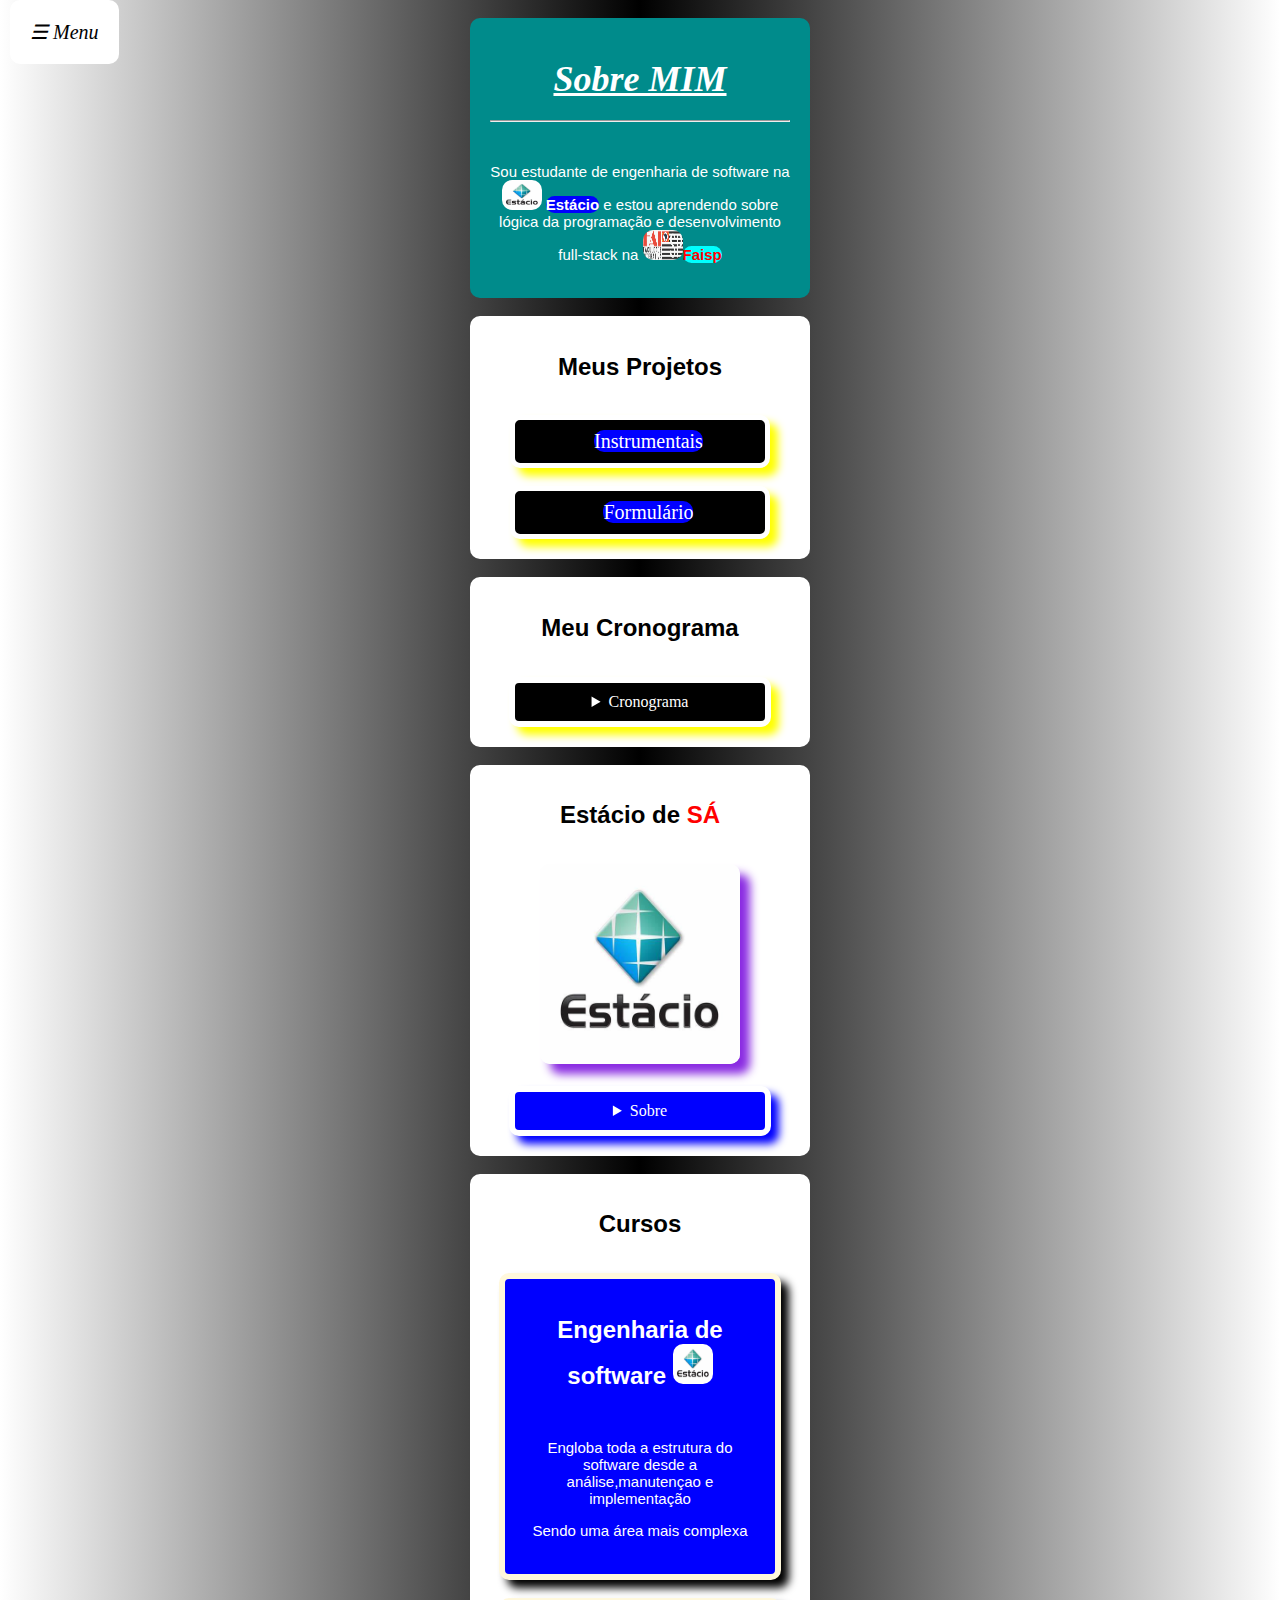
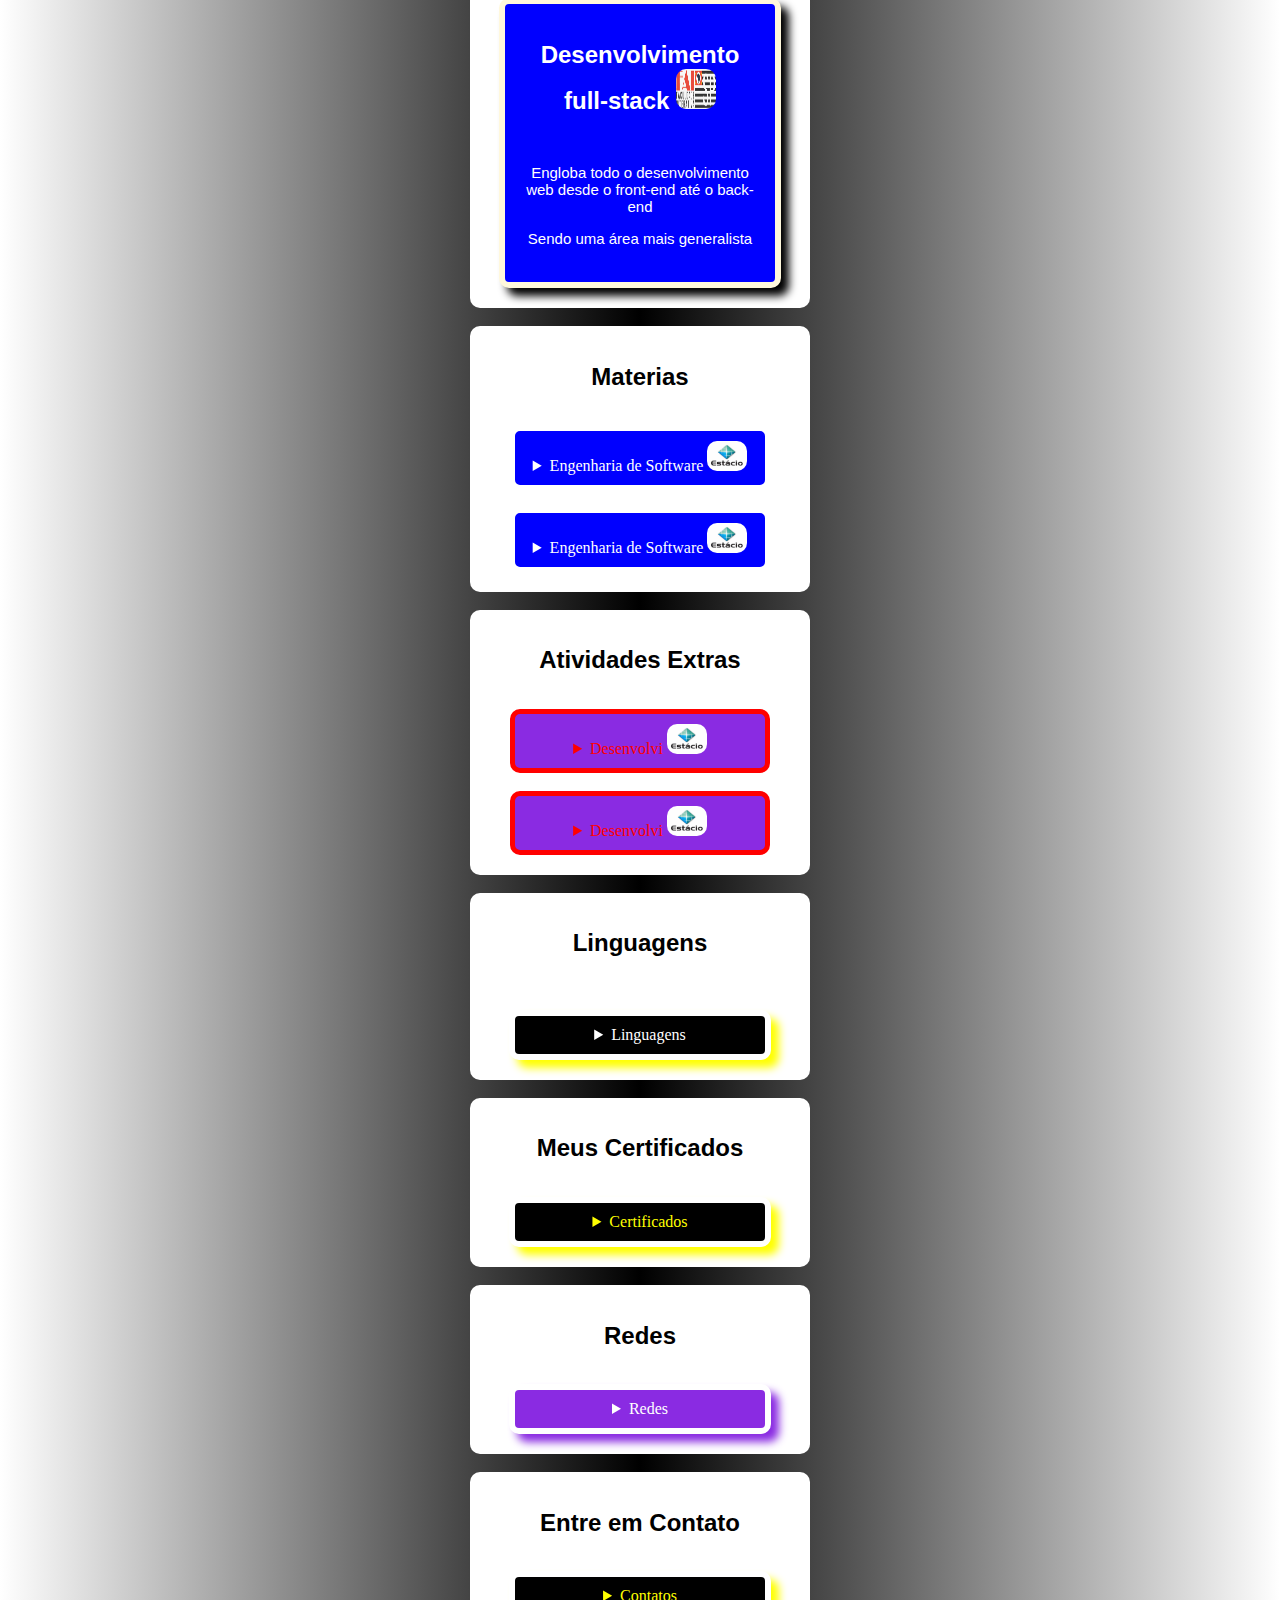
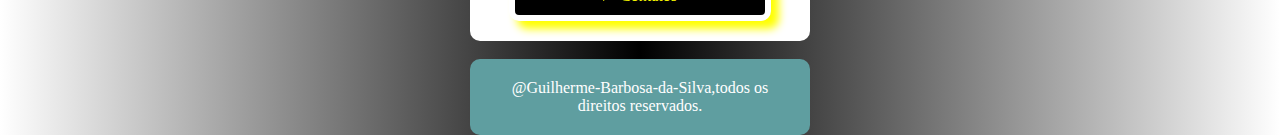
<file: index.html>
<!DOCTYPE html>
<html lang="pt-br">
<head>
    <link rel="shortcut icon" href="channels4_profile.jpg" type="image/x-icon">
    <link rel="stylesheet" href="main.css">
    <meta name="theme-color" content="#f2454">
    <meta charset="UTF-8">
    <meta name="viewport" content="width=device-width, initial-scale=1.0">
    <title>Sobre MIM</title>
</head>
<style>
.cronograma{margin: auto;width: 300px;border-radius: 10px 10px;overflow-x: auto;border: 6px solid white;box-shadow: 8px 8px 8px blue;white-space: nowrap;}
.certificados{margin: auto;width: 300px;border-radius: 10px 10px;overflow-x: auto;border: 6px solid white;box-shadow: 8px 8px 8px black;white-space: nowrap;}
.linguagens{width: 250px;margin: auto;border-radius: 10px 10px;padding: 20px;background-color: black;border: 6px solid white;box-shadow: 8px 8px 8px yellow;}
.estacio{width: 250px;margin: auto;border-radius: 10px 10px;padding: 20px;background-color: blue;border: 6px solid white;box-shadow: 8px 8px 8px blue;}
.color{width: 230px;margin: auto;border-radius: 10px 10px;padding: 20px;background-color: blue;border: 6px solid cornsilk;box-shadow: 8px 8px 8px black;}
.table1{height: 200px;width: 300px;margin: auto;border-radius: 10px 10px;white-space: nowrap;overflow-y: auto;border: 6px solid white;box-shadow: 8px 8px 8px blue;}
.table2{height: 200px;width: 300px;margin: auto;border-radius: 10px 10px;white-space: nowrap;overflow-y: auto;border: 6px solid white;box-shadow: 8px 8px 8px blueviolet;}
.table3{height: 200px;width: 300px;margin: auto;border-radius: 10px 10px;white-space: nowrap;overflow-y: auto;border: 6px solid brown;box-shadow: 8px 8px 8px white;}
.table4{height: 200px;width: 300px;margin: auto;border-radius: 10px 10px;white-space: nowrap;overflow-y: auto;border: 6px solid brown;box-shadow: 8px 8px 8px red;}
.redes{gap: 10px;padding: 20px;align-items: center;justify-content: center;text-align: center;display: flex;flex-direction: row;width: 280px;margin: auto;border-radius: 10px 10px;background-color: blueviolet;box-shadow: 8px 8px 8px white;}
.contatos{gap: 10px;padding: 20px;align-items: center;justify-content: center;text-align: center;display: flex;flex-direction: row;width: 250px;margin: auto;border-radius: 10px 10px;background-color: rgb(61, 57, 57);box-shadow: 8px 8px 8px yellow;}
ul{text-align: left;list-style-type: none;}
a{font-size: 15px;text-decoration: none;}
</style>
<body>
    <div class="menu" onclick="toggleMenu()">☰ Menu</div>
    <div class="fundo" id="abrirmenu">
    <div class="animação">
    <button class="botão-fechar-X" onclick="toggleMenu()">×</button>
    <br>
    <br>
    <ul>
        <br>
        <li><a href="#Cronograma" style="font-size: 20px;text-decoration: underline;">Cronograma</a></li>
        <br>
        <li><a href="#Projetos" style="font-size: 20px;text-decoration: underline;">Projetos</a></li>
        <br>
        <li><a href="#Certificados" style="font-size: 20px;text-decoration: underline;">Certificados</a></li>
        <br>
        <li><a href="#Faculdade" style="font-size: 20px;text-decoration: underline;">Faculdade</a></li>
        <br>
        <li><a href="#Cursos" style="font-size: 20px;text-decoration: underline;">Cursos</a></li>
        <br>
        <li><a href="#Materias" style="font-size: 20px;text-decoration: underline;">Materias</a></li>
        <br>
        <li><a href="#Contatos" style="font-size: 20px;text-decoration: underline;">Contatos</a></li>
        <br>
        <li><a href="#Redes" style="font-size: 20px;text-decoration: underline;">Redes</a></li>
        <br>
        <li><a href="#Sobre MIM" style="font-size: 20px;text-decoration: underline;">Sobre MIM</a></li>
        <br>
        <li><a href="#Linguagens" style="font-size: 20px;text-decoration: underline;">Linguagens</a></li>
        <br>
        <li><a href="#Extras" style="font-size: 20px;text-decoration: underline;">Extras</a></li>
        <br>
    </ul></div></div></div>
    <br>
    <div class="header">
    <header id="Sobre MIM" style="background-color: darkcyan;">
    <h1><big>Sobre MIM</big></h1>
    <hr>
    <br>
    <p>Sou estudante de engenharia de software na <img src="estacio.jpeg" alt="icon" width="40px" height="30px" style="border-radius: 10px 10px;"> <a href="https://portal.estacio.br/quem-somos/missao-e-valores.aspx" target="_blank" rel="external" style="background-color: blue;color: white;border-radius: 10px 10px;text-shadow: 6px;"><b>Estácio</b></a> e estou aprendendo sobre lógica da programação e desenvolvimento full-stack na <img src="Faisp.webp" alt="icon" width="40px" height="30px" style="border-radius: 10px 10px;"><a href="https://faisp.edu.br/" target="_blank" rel="external" style="background-color: aqua;color: red;border-radius: 10px 10px;text-shadow: 6px;"><b>Faisp</b></a></p>
    </header>
    </div>
    <br>
    <main>
    <div class="section">
    <section id="Projetos" style="background-color: white;">
    <h2><big>Meus Projetos</big></h2>
    <br>
    <div class="summary"><div id="text"><details><summary style="background-color: black;border: 5px solid white;box-shadow: 8px 8px 8px yellow;"><a href="projetos.html" target="_blank" rel="external" style="background-color: blue;color: white;border-radius: 10px 10px;text-shadow: 6px;font-size: 20px;">Instrumentais</a></summary></details></div></div>
    <br>
    <div class="summary"><div id="text"><details><summary style="background-color: black;border: 5px solid white;box-shadow: 8px 8px 8px yellow;"><a href="formulario.html" target="_blank" rel="external" style="background-color: blue;color: white;border-radius: 10px 10px;text-shadow: 6px;font-size: 20px;">Formulário</a></summary></details></div></div>
    </section>
    </div>
    <br>
    <div class="section">
    <section id="Cronograma" style="background-color: white;">
    <h2><big>Meu Cronograma</big></h2>
    <br>
    <div class="summary"><div id="text"><details><summary style="background-color: black;color: white;border: 6px solid white;box-shadow: 8px 8px 8px yellow;">Cronograma</summary>
    <br>
    <div class="cronograma">
    <table>
    <thead style="background-color: black;color: yellow;"><tr><td colspan="20">Cronograma</td></tr></thead>
    <tbody style="background-color: blanchedalmond;color: blanchedalmond;"><tr><td colspan="20">NEW</td></tr></tbody>
    <thead style="background-color: blue;color: white;"><tr><td colspan="20">Horários</td></tr></thead>
    <tbody style="background-color: blanchedalmond;color: blanchedalmond;"><tr><td colspan="20">NEW</td></tr></tbody>
    <tbody style="background-color: aqua;color: black;"><tr>
    <td>05:00 AM</td>
    <td>06:00 AM</td>
    <td>07:00 AM</td>
    <td>08:00 AM</td>
    <td>09:00 AM</td>
    <td>10:00 AM</td>
    <td>11:00 AM</td>
    <td>12:00 AM</td>
    <td>13:00 PM</td>
    <td>14:00 PM</td>
    <td>15:00 PM</td>
    <td>16:00 PM</td>
    <td>17:00 PM</td>
    <td>18:00 PM</td>
    <td>19:00 PM</td>
    <td>20:00 PM</td>
    <td>21:00 PM</td>
    <td>22:00 PM</td>
    <td>23:00 PM</td>
    <td>00:00 PM</td></tr></tbody>
    <tbody style="background-color: blanchedalmond;color: blanchedalmond;"><tr><td colspan="20">NEW</td></tr></tbody>
    <thead style="background-color: blue;color: white;"><tr><td colspan="20">Atividades</td></tr></thead>
    <tbody style="background-color: blanchedalmond;color: blanchedalmond;"><tr><td colspan="20">NEW</td></tr></tbody>
    <tbody style="background-color: aqua;color: black;"><tr>
    <td>Acordar</td>
    <td>Iniciar</td>
    <td>Planejar</td>
    <td>Levantar</td>
    <td>Arumar a cama</td>
    <td>Preparar o café</td>
    <td>Ir treinar</td>
    <td>Voltar</td>
    <td>Tomar banho</td>
    <td>Preparar o almoço</td>
    <td>Estudar</td>
    <td>Praticar</td>
    <td>Treinar</td>
    <td>Praticar</td>
    <td>Meditar</td>
    <td>Ir ao trabalho</td>
    <td>Voltar</td>
    <td>Tomar banho</td>
    <td>Jantar</td>
    <td>Estudar</td></tr></tbody>
    <tbody style="background-color: blanchedalmond;color: blanchedalmond;"><tr><td colspan="20">NEW</td></tr></tbody>
    <thead style="background-color: blue;color: white;"><tr><td colspan="20">Status</td></tr></thead>
    <tbody style="background-color: blanchedalmond;color: blanchedalmond;"><tr><td colspan="20">NEW</td></tr></tbody>
    <tbody style="background-color: aqua;color: black;"><tr>
    <td>Bom</td>
    <td>Legal</td>
    <td>Ótimo</td>
    <td>Demais</td>
    <td>Divertido</td>
    <td>Adoro</td>
    <td>Maravilha</td>
    <td>Muito bom</td>
    <td>Excelente</td>
    <td>Excepcional</td>
    <td>Magnifico</td>
    <td>Extraordinário</td>
    <td>Mais ou menos</td>
    <td>Good</td>
    <td>Very good</td>
    <td>Very joob</td>
    <td>Very nice</td>
    <td>Right now</td>
    <td>Paz</td>
    <td>So good</td></tr></tbody>
    <tbody style="background-color: blanchedalmond;color: blanchedalmond;"><tr><td colspan="20">NEW</td></tr></tbody>
    <thead style="background-color: blue;color: white;"><tr><td colspan="20">NOTAS</td></tr></thead>
    <tbody style="background-color: blanchedalmond;color: blanchedalmond;"><tr><td colspan="20">NEW</td></tr></tbody>
    <tbody style="background-color: aqua;color: black;"><tr>
    <td>10</td>
    <td>8</td>
    <td>8</td>
    <td>9</td>
    <td>7</td>
    <td>7</td>
    <td>9</td>
    <td>6</td>
    <td>8</td>
    <td>6</td>
    <td>6</td>
    <td>9</td>
    <td>6</td>
    <td>9</td>
    <td>7</td>
    <td>9</td>
    <td>8</td>
    <td>7</td>
    <td>9</td>
    <td>7</td></tr></tbody>
    <tbody style="background-color: blanchedalmond;color: blanchedalmond;"><tr><td colspan="20">NEW</td></tr></tbody>
    <tfoot style="background-color: black;color: white;"><tr><td colspan="20">FIM</td></tr></tfoot>
    </table>
    </div>
    </details></div></div>
    </section>
    </div>
    <br>
    <div class="section">
    <section id="Faculdade" style="background-color: white;">
    <h2><big>Estácio de <b style="color: red;">SÁ</b></big></h2>
    <br>
    <div class="image">
    <img src="estacio.jpeg" alt="icon" width="200px" height="200px" style="border-radius: 10px 10px;box-shadow: 10px 10px 10px  blueviolet;">
    </div>
    <br>
    <div class="summary"><div id="text"><details><summary style="background-color: blue;color: white;border: 6px solid white;box-shadow: 8px 8px 8px blue;">Sobre</summary>
    <br>
    <div class="estacio">
    <dl>
        <dt style="color: yellow;"><img src="FAM Missao.png" alt="icon" width="40px" height="40px" style="border-radius: 10px 10px;box-shadow: 8px 8px 8px white;">Missão</dt>
        <dd style="color: white;">Integramos academia e gestão para oferecer uma educação transformadora ao maior número de pessoas, criando impacto positivo para a sociedade.</dd>
        <dt style="color: yellow;"><img src="Fam Vissao.png" alt="icon" width="40px" height="40px" style="border-radius: 10px 10px;box-shadow: 8px 8px 8px white;">Visão</dt>
        <dd style="color: white;">EDUCAR PARA TRANSFORMAR</dd>
        <dt style="color: yellow;"><img src="fam valores.png" alt="icon" width="40px" height="40px" style="border-radius: 10px 10px;box-shadow: 8px 8px 8px white;">Valores</dt>
        <dt style="color: red;">Foco no aluno </dt>
        <dd style="color: white;">O aluno é nossa razão de ser.</dd>
        <dt style="color: red;">Gente e Meritocracia </dt>
        <dd style="color: white;">Valorizamos e reconhecemos o mérito do maior ativo que possuímos: nossa gente.</dd>
        <dt style="color: red;">Inovação</dt>
        <dd style="color: white;">Devemos criar e ousar sempre.</dd>
        <dt style="color: red;">Simplicidade </dt>
        <dd style="color: white;">Devemos ser simples para sermos ágeis e austeros.</dd>
        <dt style="color: red;">Resultado</dt>
        <dd style="color: white;">Perseguimos resultados extraordinários com paixão e método, agindo sempre como “donos”.</dd>
        <dt style="color: red;">Ética </dt>
        <dd style="color: white;">Não toleramos desvios de conduta.</dd>
        <dt style="color: red;">Excelência</dt>
        <dd style="color: white;">Perseguimos a excelência na prestação de serviços dentro e fora da sala de aula.</dd>
        <dt style="color: red;">Hospitalidade</dt>
        <dd style="color: white;">Tratamos as pessoas como gostamos de ser tratados.</dd>
    </dl>
    </div>
    </details></div></div>
    </section>
    </div>
    <br>
    <div class="section">
    <section id="Cursos" style="background-color: white;">
    <h2><big>Cursos</big></h2>
    <br>
    <div class="cursos">
    <div class="color">
    <h2 style="color: white;"><big>Engenharia de software <img src="estacio.jpeg" alt="icon" width="40px" height="40px" style="border-radius: 10px 10px;"></big></h2>
    <br>
    <p>Engloba toda a estrutura do software desde a análise,manutençao e implementação</p>
    <p>Sendo uma área mais complexa</p>
    </div></div>
    <br>
    <div class="cursos">
    <div class="color">
    <h2 style="color: white;"><big>Desenvolvimento full-stack <img src="Faisp.webp" alt="icon" width="40px" height="40px" style="border-radius: 10px 10px;"></big></h2>
    <br>
    <p>Engloba todo o desenvolvimento web desde o front-end até o back-end</p>
    <p>Sendo uma área mais generalista</p>
    </div></div>
    </section>
    </div>
    <br>
    <div class="section">
    <section id="Materias" style="background-color: white;">
    <h2><big>Materias</big></h2>
    <br>
    <div class="summary"><div id="text"><details><summary style="background-color: blue;color: white;border: 5px solid white;box-shadow: 8px 8px 8px white;">Engenharia de Software <img src="estacio.jpeg" alt="icon" width="40px" height="30px" style="border-radius: 10px 10px;"></summary>
    <br>
    <caption><b style="color: red;">Cursadas</b></caption>
    <div class="table1">
    <table>
    <thead style="background-color: blue;color: white;"><tr><td>Desenvolvimento de Software</td></tr></thead>
    <tbody style="background-color: aqua;color: black;"><tr><td>Projetar,criar e manusear softwares robustos</td></tr></tbody>
    <thead style="background-color: blue;color: white;"><tr><td>Python</td></tr></thead>
    <tbody style="background-color: aqua;color: black;"><tr><td>Linguagem de programação orientada e estruturada á objetos sendo multiparadgma</td></tr></tbody>
    <thead style="background-color: blue;color: white;"><tr><td>Segurança de Informação</td></tr></thead>
    <tbody style="background-color: aqua;color: black;"><tr><td>Proteção de dados contra ataques maliciosos realizados por hackers</td></tr></tbody>
    <thead style="background-color: blue;color: white;"><tr><td>Arquitetura computacional</td></tr></thead>
    <tbody style="background-color: aqua;color: black;"><tr><td>Relação de interação e comunicação entre o softare e o hardware</td></tr></tbody>
    <thead style="background-color: blue;color: white;"><tr><td>Pensamento Computacional</td></tr></thead>
    <tbody style="background-color: aqua;color: black;"><tr><td>Forma de analisar e projetar do desenvolvedor de software</td></tr></tbody>
    <thead style="background-color: blue;color: white;"><tr><td>Matemática e lógica</td></tr></thead>
    <tbody style="background-color: aqua;color: black;"><tr><td>Realizar calculos e operações arítmeticas para fortalecimento do racíocinio lógico</td></tr></tbody>
    <thead style="background-color: blue;color: white;"><tr><td>Desenvolvimento WEB</td></tr></thead>
    <tbody style="background-color: aqua;color: black;"><tr><td>Utilização das ferramentas html, css , Javascript</td></tr></tbody>
    <thead style="background-color: blue;color: white;"><tr><td>Sistemas e sociedade</td></tr></thead>
    <tbody style="background-color: aqua;color: black;"><tr><td>De que maneira a sociedade influência na construção de softwares atraves de interesses</td></tr></tbody>
    <thead style="background-color: blue;color: white;"><tr><td>Requisitos de sistemos</td></tr></thead>
    <tbody style="background-color: aqua;color: black;"><tr><td>Quais os requerimentos pra um sistema rodar</td></tr></tbody>
    <tfoot style="background-color: black;color: white;"><tr><td>FIM</td></tr></tfoot>
    </table>
    </div>
    </details></div></div>
    <br>
    <div class="summary"><div id="text"><details><summary style="background-color: blue;color: white;border: 5px solid white;box-shadow: 8px 8px 8px white;">Engenharia de Software <img src="estacio.jpeg" alt="icon" width="40px" height="30px" style="border-radius: 10px 10px;"></summary>
    <br>
    <caption><b style="color: red;">Faltam</b></caption>
    <div class="table2">
    <table>
    <thead style="background-color: blueviolet;color: red;"><tr><td>Comportamento Organizacional</td></tr></thead>
    <tbody style="background-color: white;color: black;"><tr><td>Forma da equipe se comportar no ambiente Organizacional</td></tr></tbody>
    <thead style="background-color: blueviolet;color: red;"><tr><td>Big data em Python</td></tr></thead>
    <tbody style="background-color: white;color: black;"><tr><td>Grande volume de dados utilizando as bibliotecas python</td></tr></tbody>
    <thead style="background-color: blueviolet;color: red;"><tr><td>Engenharia do produto</td></tr></thead>
    <tbody style="background-color: white;color: black;"><tr><td>Disciplina que envolve o planejamento, desenvolvimento e gestão de produtos, focando na criação de soluções que atendam às necessidades dos usuários.</td></tr></tbody>
    <thead style="background-color: blueviolet;color: red;"><tr><td>Engenharia de usabilidade</td></tr></thead>
    <tbody style="background-color: white;color: black;"><tr><td> Área que estuda e aplica princípios para garantir que produtos e sistemas sejam fáceis de usar e atendam às expectativas dos usuários.</td></tr></tbody>
    <thead style="background-color: blueviolet;color: red;"><tr><td>Modelagem de Processos</td></tr></thead>
    <tbody style="background-color: white;color: black;"><tr><td>Técnica que representa graficamente os processos de negócios, ajudando a entender, analisar e melhorar fluxos de trabalho.</td></tr></tbody>
    <thead style="background-color: blueviolet;color: red;"><tr><td>Banco de Dados</td></tr></thead>
    <tbody style="background-color: white;color: black;"><tr><td>Sistema que organiza e armazena dados de forma estruturada, permitindo fácil acesso, gerenciamento e manipulação das informações.</td></tr></tbody>
    <thead style="background-color: blueviolet;color: red;"><tr><td>My sql</td></tr></thead>
    <tbody style="background-color: white;color: black;"><tr><td>Um dos sistemas de gerenciamento de banco de dados relacionais mais populares, amplamente utilizado para aplicações web devido à sua robustez e facilidade de uso.</td></tr></tbody>
    <thead style="background-color: blueviolet;color: red;"><tr><td>Arquitetura de Software</td></tr></thead>
    <tbody style="background-color: white;color: black;"><tr><td>A prática de definir a estrutura e organização de sistemas de software, abrangendo componentes, suas interações e diretrizes para desenvolvimento, visando garantir escalabilidade, desempenho e manutenção.</td></tr></tbody>
    <thead style="background-color: blueviolet;color: red;"><tr><td>Inteligência Artificial</td></tr></thead>
    <tbody style="background-color: white;color: black;"><tr><td>Área da ciência da computação que se dedica a criar sistemas capazes de realizar tarefas que normalmente requerem inteligência humana, como aprendizado, raciocínio e reconhecimento de padrões.</td></tr></tbody>
    <tfoot style="background-color: black;color: red;"><tr><td>FIM</td></tr></tfoot>
    </table>
    </div>
    </details></div></div>
    </section>
    </div>
    <br>
    <div class="section">
    <section id="Extras" style="background-color: white;">
    <h2><big>Atividades Extras</big></h2>
    <br>
     <div class="summary"><div id="text"><details><summary style="background-color: blueviolet;color: red;border: 5px solid red;box-shadow: 8px 8px 8px white;">Desenvolvi <img src="estacio.jpeg" alt="icon" width="40px" height="30px" style="border-radius: 10px 10px;"></summary>
    <br>
    <caption><b style="color: red;">Cursadas</b></caption>
    <div class="table3">
    <table>
    <thead style="background-color: brown;color: white;"><tr><td>Machine Learning</td></tr></thead>
    <tbody style="background-color: aquamarine;color: black;"><tr><td>Ramo da inteligência artificial focado em desenvolver algoritmos que permitem que os sistemas aprendam a partir de dados.</td></tr></tbody>
    <thead style="background-color: brown;color: white;"><tr><td>Desenvolvimento Ágil</td></tr></thead>
    <tbody style="background-color: aquamarine;color: black;"><tr><td>Metodologia que promove entregas rápidas e incrementais de software, adaptando-se rapidamente às mudanças.</td></tr></tbody>
    <thead style="background-color: brown;color: white;"><tr><td>DevOps</td></tr></thead>
    <tbody style="background-color: aquamarine;color: black;"><tr><td>Integração de práticas de desenvolvimento e operações para aumentar a eficiência no ciclo de vida do software.</td></tr></tbody>
    <thead style="background-color: brown;color: white;"><tr><td>Segurança da Informação</td></tr></thead>
    <tbody style="background-color: aquamarine;color: black;"><tr><td>Estudo de práticas e tecnologias para proteger dados e sistemas contra acessos não autorizados e ataques.</td></tr></tbody>
    <thead style="background-color: brown;color: white;"><tr><td>Interface do Usuário (UI)</td></tr></thead>
    <tbody style="background-color: aquamarine;color: black;"><tr><td>Foco na criação de interfaces visuais que facilitam a interação entre usuários e sistemas.
    </td></tr></tbody>
    <thead style="background-color: brown;color: white;"><tr><td>Experiência do Usuário (UX)</td></tr></thead>
    <tbody style="background-color: aquamarine;color: black;"><tr><td>Abordagem centrada no usuário para melhorar a satisfação e usabilidade de produtos e serviços.</td></tr></tbody>
    <thead style="background-color: brown;color: white;"><tr><td>Programação Funcional</td></tr></thead>
    <tbody style="background-color: aquamarine;color: black;"><tr><td>Paradigma de programação que trata a computação como a avaliação de funções matemáticas, evitando mudanças de estado.</td></tr></tbody>
    <thead style="background-color: brown;color: white;"><tr><td>Redes de Computadores:</td></tr></thead>
    <tbody style="background-color: aquamarine;color: black;"><tr><td>Estudo das interconexões de sistemas computacionais e comunicação de dados entre eles.</td></tr></tbody>
    <tfoot style="background-color: black;color: white;"><tr><td>FIM</td></tr></tfoot>
    </table>
    </div>
    </details></div></div>
    <br>
     <div class="summary"><div id="text"><details><summary style="background-color: blueviolet;color: red;border: 5px solid red;box-shadow: 8px 8px 8px white;">Desenvolvi <img src="estacio.jpeg" alt="icon" width="40px" height="30px" style="border-radius: 10px 10px;"></summary>
    <br>
    <caption><b style="color: red;">Faltam</b></caption>
    <div class="table4">
    <table>
    <thead style="background-color: azure;color: red;"><tr><td>Computação em Nuvem:</td></tr></thead>
    <tbody style="background-color: azure;color: black;"><tr><td>Entrega de serviços de computação (armazenamento, processamento) pela internet, permitindo acesso remoto a recursos.</td></tr></tbody>
    <thead style="background-color: azure;color: red;"><tr><td>Banco de Dados NoSQL</td></tr></thead>
    <tbody style="background-color: azure;color: black;"><tr><td>Tipo de banco de dados projetado para trabalhar com dados não estruturados, oferecendo flexibilidade </td></tr></tbody>
    <thead style="background-color: azure;color: red;"><tr><td>Realidade Aumentada:</td></tr></thead>
    <tbody style="background-color: azure;color: black;"><tr><td>Tecnologia que sobrepõe informações digitais ao mundo real, melhorando a interação do usuário com o ambiente.</td></tr></tbody>
    <thead style="background-color: azure;color: red;"><tr><td>Análise de Dados:</td></tr></thead>
    <tbody style="background-color: azure;color: black;"><tr><td>Processo de inspecionar, limpar e modelar dados com o objetivo de descobrir informações úteis para a tomada de decisões.</td></tr></tbody>
    <thead style="background-color: azure;color: red;"><tr><td>Blockchain</td></tr></thead>
    <tbody style="background-color: azure;color: black;"><tr><td>Tecnologia de registro descentralizado que garante a segurança e transparência de transações digitais.</td></tr></tbody>
    <thead style="background-color: azure;color: red;"><tr><td>Internet das Coisas (IoT)</td></tr></thead>
    <tbody style="background-color: azure;color: black;"><tr><td>Rede de dispositivos físicos conectados à internet, permitindo a coleta e troca de dados.</td></tr></tbody>
    <thead style="background-color: azure;color: red;"><tr><td>Design de Sistemas</td></tr></thead>
    <tbody style="background-color: azure;color: black;"><tr><td>Processo de especificação e criação de arquitetura de software e hardware para atender a requisitos funcionais e não funcionais.</td></tr></tbody>
    <thead style="background-color: azure;color: red;"><tr><td>Teste de Software:</td></tr></thead>
    <tbody style="background-color: azure;color: black;"><tr><td>Conjunto de processos que garantem a qualidade do software por meio de identificação e correção de falhas antes do lançamento.</td></tr></tbody>
    <tfoot style="background-color: black;color: brown;"><tr><td>FIM</td></tr></tfoot>
    </table>
    </div>
    </details></div></div>
    </section>
    </div>
    <br>
    <div class="section">
    <section id="Linguagens" style="background-color: white;">
    <h2><big>Linguagens</big></h2>
    <br>
    <br>
    <div class="summary"><div id="text"><details><summary style="background-color: black;color: white;border: 6px solid white;box-shadow: 8px 8px 8px yellow;">Linguagens</summary>
    <br>
    <div class="linguagens">
    <dl>
        <dt style="color: yellow;"><img src="python.png" alt="icon" width="40px" height="40px" style="box-shadow: 8px 8px 8px white;border-radius: 10px 10px;">Python</dt>
        <dd style="color: white;">Uma linguagem versátil e de fácil leitura, popular para desenvolvimento web, ciência de dados e automação.</dd>
        <dt style="color: yellow;"><img src="Java.png" alt="icon" width="40px" height="40px" style="box-shadow: 8px 8px 8px white;border-radius: 10px 10px;">Java</dt>
        <dd style="color: white;">Uma linguagem robusta e orientada a objetos, amplamente utilizada em aplicações corporativas e desenvolvimento Android.</dd>
        <dt style="color: yellow;"><img src="Javascript.jpeg" alt="icon" width="40px" height="40px" style="box-shadow: 8px 8px 8px white;border-radius: 10px 10px;">Javascript</dt>
        <dd style="color: white;">A linguagem fundamental para o desenvolvimento web, permitindo interatividade e dinamismo em páginas da web.</dd>
        <dt style="color: yellow;"><img src="C.png" alt="icon" width="40px" height="40px" style="box-shadow: 8px 8px 8px white;border-radius: 10px 10px;">C</dt>
        <dd style="color: white;">Uma linguagem de programação de baixo nível que fornece controle direto sobre hardware, usada em sistemas operacionais e aplicativos de alto desempenho.</dd>
        <dt style="color: yellow;"><img src="C++.jpg" alt="icon" width="40px" height="40px" style="box-shadow: 8px 8px 8px white;border-radius: 10px 10px;">C++</dt>
        <dd style="color: white;">Uma extensão do C que adiciona programação orientada a objetos, ideal para desenvolvimento de software complexo, como jogos e sistemas embutidos.</dd>
        <dt style="color: yellow;"><img src="C w.png" alt="icon" width="40px" height="40px" style="box-shadow: 8px 8px 8px white;border-radius: 10px 10px;">C#</dt>
        <dd style="color: white;">Desenvolvida pela Microsoft, é uma linguagem orientada a objetos usada principalmente para aplicações no ambiente .NET e desenvolvimento de jogos com Unity.</dd>
        <dt style="color: yellow;"><img src="Ruby.jpeg" alt="icon" width="40px" height="40px" style="box-shadow: 8px 8px 8px white;border-radius: 10px 10px;">Ruby</dt>
        <dd style="color: white;"> Conhecida pela sua simplicidade e elegância, é frequentemente usada em desenvolvimento web, especialmente com o framework Ruby on Rails.</dd>
    </dl>
    </div>
    </details></div></div>
    </section>
    </div>
    <br>
    <div class="section">
    <section id="Certificados" style="background-color: white;">
    <h2><big>Meus Certificados</big></h2>
    <br>
    <div class="summary"><div id="text"><details><summary style="background-color: black;color: yellow;border: 6px solid white;box-shadow: 8px 8px 8px yellow;">Certificados</summary>
    <br>
    <div class="certificados">
    <table>
    <thead style="background-color: black;color: white;"><tr><td colspan="5">Certificados</td></tr></thead>
    <tbody style="background-color: beige;color: beige;"><tr><td colspan="5">NEW</td></tr></tbody>
    <thead style="background-color: blue;color: white;"><tr><td colspan="5">Skills</td></tr></thead>
    <tbody style="background-color: beige;color: beige;"><tr><td colspan="5">NEW</td></tr></tbody>
    <tbody style="text-align: center;background-color:brown;color: white;"><tr>
    <td>JAVA</td>
    <td>HTML</td>
    <td>Html e CSS</td>
    <td>LGPD</td>
    <td>Segurança da Informação</td></tr></tbody>
    <tbody style="background-color: beige;color: beige;"><tr><td colspan="5">NEW</td></tr></tbody>
    <tbody style="text-align: center;background-color:aqua;"><tr>
    <td><img src="Pdf.jpeg" alt="icon" width="40px" height="40px" style="box-shadow: 5px 5px 5px white;border-radius: 10px 10px;"></td>
    <td><img src="Pdf.jpeg" alt="icon" width="40px" height="40px" style="box-shadow: 5px 5px 5px white;border-radius: 10px 10px;"></td>
    <td><img src="Pdf.jpeg" alt="icon" width="40px" height="40px" style="box-shadow: 5px 5px 5px white;border-radius: 10px 10px;"></td>
    <td><img src="Pdf.jpeg" alt="icon" width="40px" height="40px" style="box-shadow: 5px 5px 5px white;border-radius: 10px 10px;"></td>
    <td><img src="Pdf.jpeg" alt="icon" width="40px" height="40px" style="box-shadow: 5px 5px 5px white;border-radius: 10px 10px;"></td></tr></tbody>
    <tbody style="background-color: beige;color: beige;"><tr><td colspan="5">NEW</td></tr></tbody>
    <tbody style="text-align: center;background-color:black;"><tr>
    <td><a href="download (2).pdf" download="pdf" style="background-color: brown;color: white;border: 3px solid white;border-radius: 10px 10px;text-shadow: 6px;text-decoration: none;">Baixe aqui</a></td>
    <td><a href="Guilherme-Barbosa-da-Silva-HTML5-40-Horas-Certificado-Curso-em-Video (1).PDF" download="pdf" style="background-color: brown;color: white;border: 3px solid white;border-radius: 10px 10px;text-shadow: 6px;text-decoration: none;">Baixe aqui</a></td>
    <td><a href="Guilherme-Barbosa-da-Silva-Curso-HTML5-e-CSS3-modulo-1-de-5-40-HORAS-Certificado-Curso-em-Video (1).PDF" download="pdf" style="background-color: brown;color: white;border: 3px solid white;border-radius: 10px 10px;text-shadow: 6px;text-decoration: none;">Baixe aqui</a></td>
    <td><a href="LGPD.pdf" download="pdf" style="background-color: brown;color: white;border: 3px solid white;border-radius: 10px 10px;text-shadow: 6px;text-decoration: none;">Baixe aqui</a></td>
    <td><a href="Segurança da Informação.pdf" download="pdf" style="background-color: brown;color: white;border: 3px solid white;border-radius: 10px 10px;text-shadow: 6px;text-decoration: none;">Baixe aqui</a></td></tr></tbody>
    <tbody style="background-color: beige;color: beige;"><tr><td colspan="5">NEW</td></tr></tbody>
    <tfoot style="background-color: black;color: white;"><tr><td colspan="5">FIM</td></tr></tfoot>
    </table>
    </div>
    </details></div></div>
    </section>
    </div>
    </main>
    <nav>
    <br>
    <div class="section">
    <section id="Redes" style="background-color: white;">
    <h2><big>Redes</big></h2>
    <br>
    <div class="summary"><div id="text"><details><summary style="background-color: blueviolet;color: white;border: 6px solid white;box-shadow: 8px 8px 8px blueviolet;">Redes</summary>
    <br>
    <div class="redes">
    <p><img src="Instagram.png" alt="icon" width="40px" height="40px" style="border-radius: 10px 10px;box-shadow: 6px 6px 6px white;"><a href="https://www.instagram.com/guilhermebs17?igsh=MWdrMDlxNzV2NHFveA==" style="background-color: white;border: 6px solid black;color: black;box-shadow: 8px 8px 8px red;text-shadow: 6px;text-decoration: none;border-radius: 10px 10px;">Instagram</a></p>
    <p><img src="Facebook.png" alt="icon" width="40px" height="40px" style="border-radius: 10px 10px;box-shadow: 6px 6px 6px white;"><a href="https://www.facebook.com/profile.php?id=100006428487639" style="background-color: white;border: 6px solid black;color: black;box-shadow: 8px 8px 8px red;text-shadow: 6px;text-decoration: none;border-radius: 10px 10px;">Facebook</a></p>
    <p><img src="tiktok-icon-free-png.webp" alt="icon" width="40px" height="40px" style="border-radius: 10px 10px;box-shadow: 6px 6px 6px white;"><a href="https://www.tiktok.com/@user685118260?is_from_webapp=1&sender_device=pc" style="background-color: white;border: 6px solid black;color: black;box-shadow: 8px 8px 8px red;text-shadow: 6px;text-decoration: none;border-radius: 10px 10px;">Tiktok</a></p>
    <p><img src="Youtube.jpeg" alt="icon" width="40px" height="40px" style="border-radius: 10px 10px;box-shadow: 6px 6px 6px white;"><a href="https://www.youtube.com/@guida4388" style="background-color: white;border: 6px solid black;color: black;box-shadow: 8px 8px 8px red;text-shadow: 6px;text-decoration: none;border-radius: 10px 10px;">Youtube</a></p>
    </div>
    </details></div></div>
    </section>
    </div>
    <br>
    <div class="section">
    <section id="Contatos" style="background-color: white;">
    <h2><big>Entre em Contato</big></h2>
    <br>
    <div class="summary"><div id="text"><details><summary style="background-color: black;color: yellow;border: 6px solid white;box-shadow: 8px 8px 8px yellow;">Contatos</summary>
    <br>
    <div class="contatos">
    <p><img src="Whatsapp.jpeg" alt="icon" width="40px" height="40px" style="border-radius: 10px 10px;box-shadow: 6px 6px 6px yellow;"><a href="https:wa.me/11/983417590" style="background-color: brown;color: white;border: 3px solid white;box-shadow: 6px 6px 6px yellow;border-radius: 10px 10px;text-shadow: 6px;text-decoration: none;">Whatsapp</a></p>
    <p><img src="linkedin.jpeg" alt="icon" width="40px" height="40px" style="border-radius: 10px 10px;box-shadow: 6px 6px 6px yellow;"><a href="https://www.linkedin.com/in/guilherme-barbosa-059099176?" style="background-color: brown;color: white;border: 3px solid white;box-shadow: 6px 6px 6px yellow;border-radius: 10px 10px;text-shadow: 6px;text-decoration: none;">Linkedin</a></p>
    <p><img src="Gmail-Logo.png" alt="icon" width="40px" height="40px" style="border-radius: 10px 10px;box-shadow: 6px 6px 6px yellow;"><a href="https://www.guilherme8876sk@gmail.com" style="background-color: brown;color: white;border: 3px solid white;box-shadow: 6px 6px 6px yellow;border-radius: 10px 10px;text-shadow: 6px;text-decoration: none;">Gmail</a></p>
    <p><img src="Github.png" alt="icon" width="40px" height="40px" style="border-radius: 10px 10px;box-shadow: 6px 6px 6px yellow;"><a href="https://github.com/Guilherme220501?tab=repositories" style="background-color: brown;color: white;border: 3px solid white;box-shadow: 6px 6px 6px yellow;border-radius: 10px 10px;text-shadow: 6px;text-decoration: none;">Github</a></p>
    </div>
    </details></div></div>
    </section>
    </div>
    </nav>
    <br>
    <footer style="background-color: cadetblue;color: white;">
    @Guilherme-Barbosa-da-Silva,todos os direitos reservados.
    </footer>
    <script src="script.js"></script>
    <script>showAlert("Welcome my first page")</script>
</body>
</html>
</file>
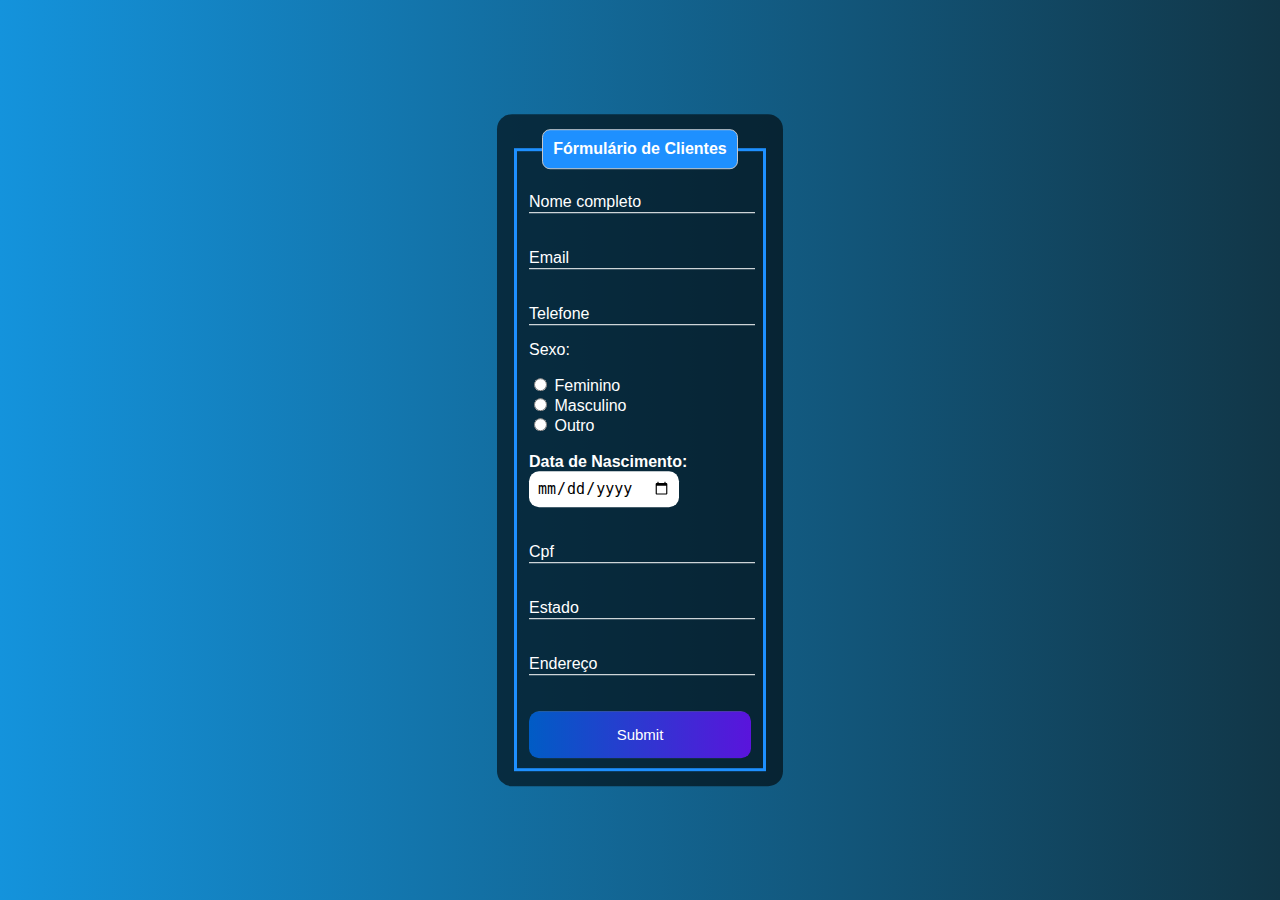
<file: formulario.html>
<!DOCTYPE html>
<html lang="en">
<head>
    <meta charset="UTF-8">
    <meta http-equiv="X-UA-Compatible" content="IE=edge">
    <meta name="viewport" content="width=device-width, initial-scale=1.0">
    <title>Formulário | GN</title>
    <style>
        body{
            font-family: Arial, Helvetica, sans-serif;
            background-image: linear-gradient(to right, rgb(20, 147, 220), rgb(17, 54, 71));
        }
        .box{
            color: white;
            position: absolute;
            top: 50%;
            left: 50%;
            transform: translate(-50%,-50%);
            background-color: rgba(0, 0, 0, 0.6);
            padding: 15px;
            border-radius: 15px;
            width: 20%;
        }
        fieldset{
            border: 3px solid dodgerblue;
        }
        legend{
            border: 1px solid rgb(197, 200, 204);
            padding: 10px;
            text-align: center;
            background-color: dodgerblue;
            border-radius: 8px;
        }
        .inputBox{
            position: relative;
        }
        .inputUser{
            background: none;
            border: none;
            border-bottom: 1px solid white;
            outline: none;
            color: white;
            font-size: 15px;
            width: 100%;
            letter-spacing: 2px;
        }
        .labelInput{
            position: absolute;
            top: 0px;
            left: 0px;
            pointer-events: none;
            transition: .5s;
        }
        .inputUser:focus ~ .labelInput,
        .inputUser:valid ~ .labelInput{
            top: -20px;
            font-size: 12px;
            color: dodgerblue;
        }
        #data_nascimento{
            border: none;
            padding: 8px;
            border-radius: 10px;
            outline: none;
            font-size: 15px;
        }
        #submit{
            background-image: linear-gradient(to right,rgb(0, 92, 197), rgb(90, 20, 220));
            width: 100%;
            border: none;
            padding: 15px;
            color: white;
            font-size: 15px;
            cursor: pointer;
            border-radius: 10px;
        }
        #submit:hover{
            background-image: linear-gradient(to right,rgb(0, 80, 172), rgb(195, 28, 19));
        }
    </style>
</head>
<body>
    <div class="box">
        <form action="formulario.php" method="post">
            <fieldset>
                <legend><b>Fórmulário de Clientes</b></legend>
                <br>
                <div class="inputBox">
                    <input type="text" name="nome" id="nome" class="inputUser" required>
                    <label for="nome" class="labelInput">Nome completo</label>
                </div>
                <br><br>
                <div class="inputBox">
                    <input type="text" name="email" id="email" class="inputUser" required>
                    <label for="email" class="labelInput">Email</label>
                </div>
                <br><br>
                <div class="inputBox">
                    <input type="tel" name="telefone" id="telefone" class="inputUser" required>
                    <label for="telefone" class="labelInput">Telefone</label>
                </div>
                <p>Sexo:</p>
                <input type="radio" id="feminino" name="genero" value="feminino" required>
                <label for="feminino">Feminino</label>
                <br>
                <input type="radio" id="masculino" name="genero" value="masculino" required>
                <label for="masculino">Masculino</label>
                <br>
                <input type="radio" id="outro" name="genero" value="outro" required>
                <label for="outro">Outro</label>
                <br><br>
                <label for="data_nascimento"><b>Data de Nascimento:</b></label>
                <input type="date" name="data_nascimento" id="data_nascimento" required>
                <br><br><br>
                <div class="inputBox">
                    <input 
                    pattern="([0-9]{2}[\.]?[0-9]{3}[\.]?[0-9]{3}[\/]?[0-9]{4}[-]?[0-9]{2})|([0-9]{3}[\.]?[0-9]{3}[\.]?[0-9]{3}[-]?[0-9]{2})"
                    type="text" name="cpf"
                     id="cpf" class="inputUser" required>
                    <label for="cpf" class="labelInput">Cpf</label>
                </div>
                <br><br>
                <div class="inputBox">
                    <input type="text" name="estado" id="estado" class="inputUser" required>
                    <label for="estado" class="labelInput">Estado</label>
                </div>
                <br><br>
                <div class="inputBox">
                    <input type="text" name="endereco" id="endereco" class="inputUser" required>
                    <label for="endereco" class="labelInput">Endereço</label>
                </div>
                <br><br>
                <input type="submit" name="submit" id="submit">
            </fieldset>
        </form>
    </div>
</body>
</html>
</file>
<file: main.css>
.menu {font-size: 20px;      font-style:oblique;
    cursor: pointer;
    padding: 20px;
    background-color: white;
    color: black;
    position: fixed;
    left: 10px;
    z-index: 2000;
border-radius: 10px 10px;
list-style: none;
    display: flex;
    padding: 20px;
    border-radius: 10px 10px;
}
/* Menu Lateral */
.fundo {
    position: fixed;
    top: 0;
    left: -250px; /* Fora da tela inicialmente */
    width: 170px;
    height: 500vh;
    background-color:white;
    transition: left 0.5s;
    z-index: 1000;
    border-radius: 10px 10px;
    padding-top: 20px;
    margin-bottom: 5px;
}
.botão-fechar-X {float: right;
    position: relative;right: 10px;top: 10px;
    background: none;
    border: none;
    color: black;
    font-size: 30px;
    cursor: pointer;
}
.animação ul li a:hover {
    background-color: rgb(255, 255, 255);
    white-space: nowrap;
    text-decoration: underline;
    width: 100px;
    border-radius: 10px 10px;
    box-shadow: 5px 5px 5px black;
    padding: 10px;
    color: red;
    text-decoration: none;
    display: block;
    border-radius: 10px 10px;
    margin-bottom: 10px;
}
body{align-items: center;justify-content: center;margin: auto;text-align: center;background:linear-gradient(to right,white,black,white);}
h1{font-family: Cambria, Cochin, Georgia, Times, 'Times New Roman', serif;font-style: oblique;font-size: 30px;color: white;text-shadow: 6px;text-decoration: underline;}
h2{font-size: 20px;font-family: Arial, Helvetica, sans-serif;font-style: inherit;text-shadow: 6px;color: black;}
p{font-size: 15px;font-family: 'Lucida Sans', 'Lucida Sans Regular', 'Lucida Grande', 'Lucida Sans Unicode', Geneva, Verdana, sans-serif;font-style: unset;text-shadow: 6px;color: white;}
dl{padding: 5px;}
dt{padding: 5px;text-align: left;font-size: 20px;font-family: 'Franklin Gothic Medium', 'Arial Narrow', Arial, sans-serif;font-style: oblique;text-shadow: 6px;}
dd{padding: 5px;text-align: left;font-size: 15px;font-family: Cambria, Cochin, Georgia, Times, 'Times New Roman', serif;font-style: italic;text-shadow: 6px;}
thead{font-size: 20px;font-family: 'Franklin Gothic Medium', 'Arial Narrow', Arial, sans-serif;font-style: oblique;text-shadow: 6px;text-align: left;}
tbody{font-size: 15px;font-family: 'Segoe UI', Tahoma, Geneva, Verdana, sans-serif;font-style: inherit;text-shadow: 6px;text-align: left;}
tfoot{font-size: 20px;font-family: 'Times New Roman', Times, serif;font-style: initial;text-shadow: 6px;text-align: left;}
summary{width: 230px;margin: auto;border-radius: 10px 10px;padding: 10px;text-shadow: 6px;}
section{align-items: center;text-align: center;justify-content: center;width: 300px;margin: auto;border-radius: 10px 10px;padding: 20px;}
header{align-items: center;text-align: center;justify-content: center;width: 300px;margin: auto;border-radius: 10px 10px;padding: 20px;}
footer{align-items: center;text-align: center;justify-content: center;width: 300px;margin: auto;border-radius: 10px 10px;padding: 20px;}
.section:hover{transform: scale(1.04);transition: transform(0.8s);}
.header:hover{transform: scale(1.08);transition: transform(0.6s);}
.summary:hover{transform: scale(1.07);transition: transform(0.8s);}
.image:hover{transform: scale(1.06);transition: transform(0.7s);}
.nav:hover{transform: scale(1.17);transition: transform(0.6s);}
.cursos:hover{transform: scale(1.07);transition: transform(0.6s);}
</file>
